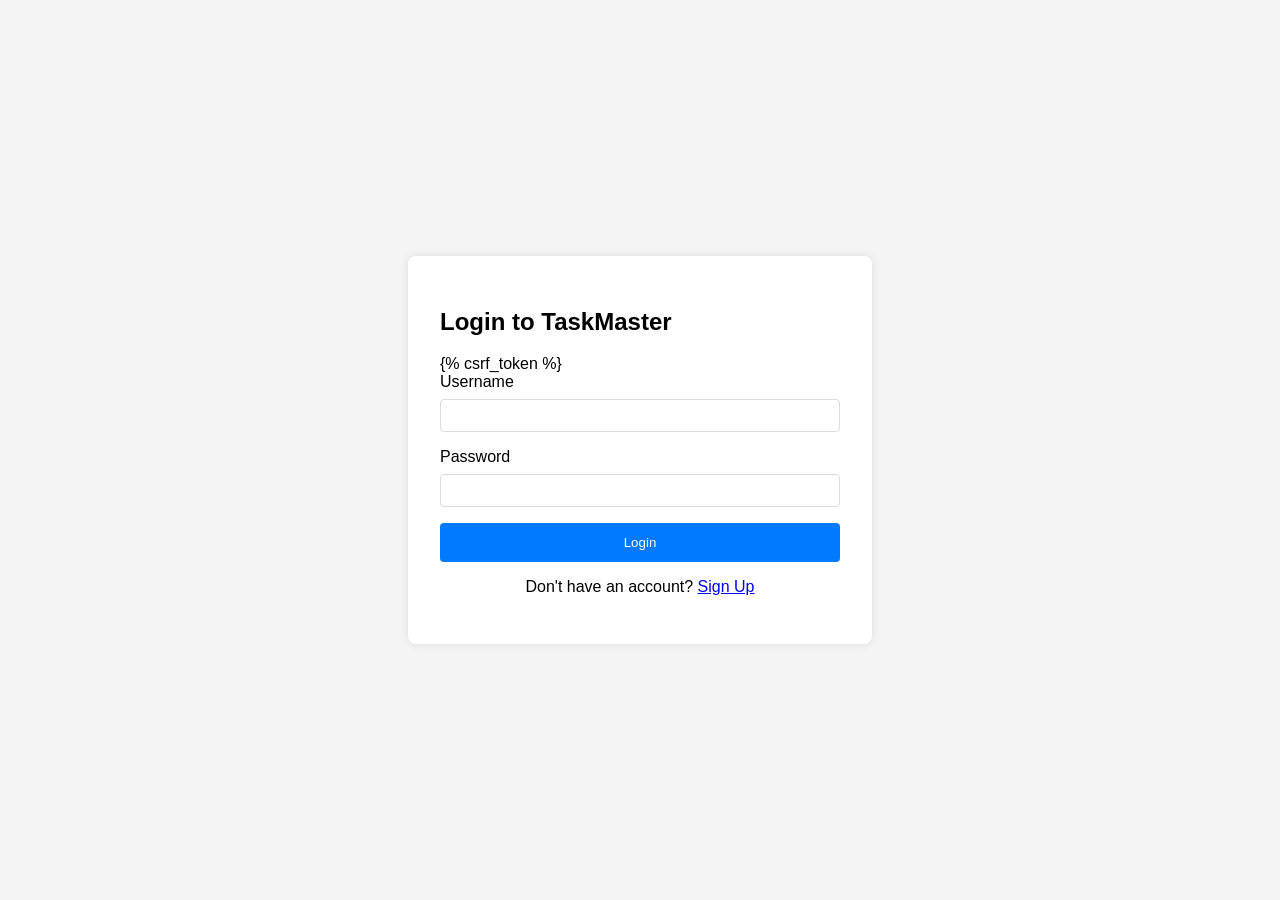
<file: templates/login.html>
<!DOCTYPE html>
<html lang="en">
<head>
    <meta charset="UTF-8">
    <meta name="viewport" content="width=device-width, initial-scale=1.0">
    <title>Login - TaskMaster</title>
    <style>
        body {
            font-family: Arial, sans-serif;
            background-color: #f4f4f4;
            margin: 0;
            display: flex;
            justify-content: center;
            align-items: center;
            height: 100vh;
        }
        .login-container {
            background-color: white;
            padding: 2rem;
            border-radius: 8px;
            box-shadow: 0 0 10px rgba(0,0,0,0.1);
            width: 100%;
            max-width: 400px;
        }
        .form-group {
            margin-bottom: 1rem;
        }
        .form-group label {
            display: block;
            margin-bottom: 0.5rem;
        }
        .form-group input {
            width: 100%;
            padding: 0.5rem;
            border: 1px solid #ddd;
            border-radius: 4px;
            box-sizing: border-box;
        }
        .submit-btn {
            background-color: #007bff;
            color: white;
            padding: 0.75rem;
            border: none;
            border-radius: 4px;
            width: 100%;
            cursor: pointer;
        }
        .submit-btn:hover {
            background-color: #0056b3;
        }
    </style>
</head>
<body>
    <div class="login-container">
        <h2>Login to TaskMaster</h2>
        <form method="POST" action="/login/">
            {% csrf_token %}
            <div class="form-group">
            <label for="username">Username</label>
            <input type="text" id="username" name="username" required>
            </div>
            <div class="form-group">
            <label for="password">Password</label>
            <input type="password" id="password" name="password" required>
            </div>
            <div class="form-group">

            </div>
            <button type="submit" class="submit-btn">Login</button>
        </form>
        <p style="text-align: center; margin-top: 1rem;">
            Don't have an account? <a href="/signup/">Sign Up</a>
        </p>
    </div>
</body>
</html>
</file>
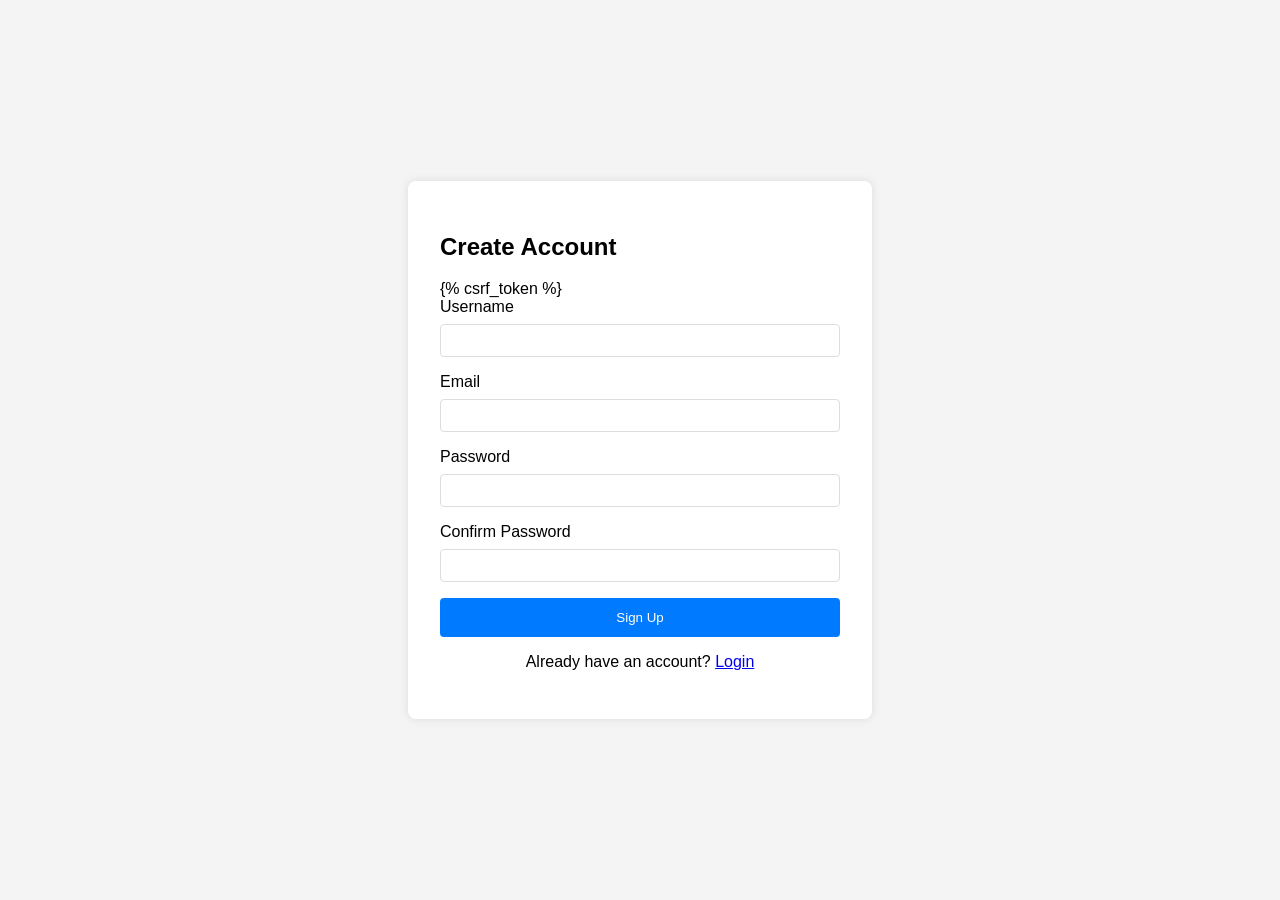
<file: templates/signup.html>
<!DOCTYPE html>
<html lang="en">
<head>
    <meta charset="UTF-8">
    <meta name="viewport" content="width=device-width, initial-scale=1.0">
    <title>Sign Up - TaskMaster</title>
    <style>
        body {
            font-family: Arial, sans-serif;
            background-color: #f4f4f4;
            display: flex;
            justify-content: center;
            align-items: center;
            min-height: 100vh;
            margin: 0;
        }
        .signup-container {
            background-color: white;
            padding: 2rem;
            border-radius: 8px;
            box-shadow: 0 0 10px rgba(0,0,0,0.1);
            width: 100%;
            max-width: 400px;
        }
        .form-group {
            margin-bottom: 1rem;
        }
        label {
            display: block;
            margin-bottom: 0.5rem;
        }
        input {
            width: 100%;
            padding: 0.5rem;
            border: 1px solid #ddd;
            border-radius: 4px;
            box-sizing: border-box;
        }
        button {
            width: 100%;
            padding: 0.75rem;
            background-color: #007bff;
            color: white;
            border: none;
            border-radius: 4px;
            cursor: pointer;
        }
        button:hover {
            background-color: #0056b3;
        }
    </style>
</head>
<body>
    <div class="signup-container">
        <h2>Create Account</h2>
        <form method="POST">
            {% csrf_token %}
            <div class="form-group">
                <label for="username">Username</label>
                <input type="text" id="username" name="username" required>
            </div>
            <div class="form-group">
                <label for="email">Email</label>
                <input type="email" id="email" name="email" required>
            </div>
            <div class="form-group">
                <label for="password">Password</label>
                <input type="password" id="password" name="password" required>
            </div>
            <div class="form-group">
                <label for="confirm_password">Confirm Password</label>
                <input type="password" id="confirm_password" name="confirm_password" required>
            </div>
            <button type="submit">Sign Up</button>
        </form>
        <p style="text-align: center; margin-top: 1rem;">
            Already have an account? <a href="/login/">Login</a>
        </p>
    </div>
</body>
</html>
</file>
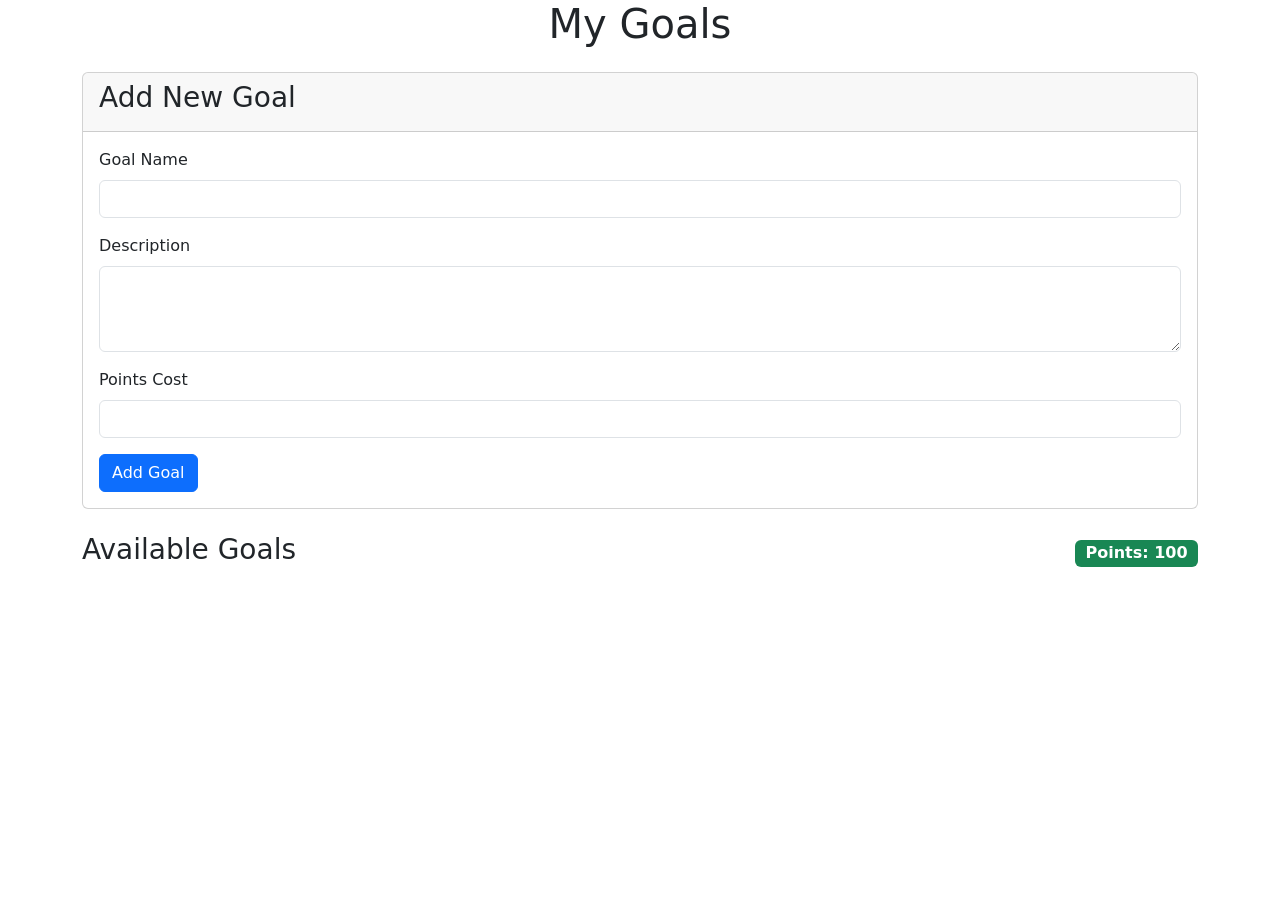
<file: store/templates/goals.html>
<!DOCTYPE html>
<html>
<head>
    <style>
        body {
            margin: 0;
            padding: 0;
            font-family: Arial, sans-serif;
            background-color: #ffffff;
        }
    </style>

    <meta charset="UTF-8">
    <meta name="viewport" content="width=device-width, initial-scale=1.0">
    <title>TaskMaster Store</title>
    <link href="https://cdn.jsdelivr.net/npm/bootstrap@5.3.0/dist/css/bootstrap.min.css" rel="stylesheet">
</head>
<body>
    <main class="container">
        <div class="row">
            <div class="col-12">
                <h1 class="text-center mb-4">My Goals</h1>
            </div>
        </div>
        <div class="row mb-4">
            <div class="col-12">
            <div class="card">
                <div class="card-header">
                <h3>Add New Goal</h3>
                </div>
                <div class="card-body">
                <form id="goalForm">
                    <div class="mb-3">
                    <label for="goalName" class="form-label">Goal Name</label>
                    <input type="text" class="form-control" id="goalName" required>
                    </div>
                    <div class="mb-3">
                    <label for="goalDescription" class="form-label">Description</label>
                    <textarea class="form-control" id="goalDescription" rows="3" required></textarea>
                    </div>
                    <div class="mb-3">
                    <label for="goalPoints" class="form-label">Points Cost</label>
                    <input type="number" class="form-control" id="goalPoints" min="1" required>
                    </div>
                    <button type="submit" class="btn btn-primary">Add Goal</button>
                </form>
                </div>
            </div>
            </div>
        </div>
        
        <div class="row mb-3">
            <div class="col-12">
            <div class="d-flex justify-content-between align-items-center">
                <h3>Available Goals</h3>
                <div class="badge bg-success fs-6">Points: <span id="userPoints">100</span></div>
            </div>
            </div>
        </div>
        
        <div class="row" id="goalsList">
            <!-- Goal cards will be dynamically added here -->
        </div>

        <script>
            let userPoints = parseInt(localStorage.getItem('userPoints')) || 100;
            let goals = JSON.parse(localStorage.getItem('goals')) || [];
            let completedGoals = JSON.parse(localStorage.getItem('completedGoals')) || [];

            document.getElementById('userPoints').textContent = userPoints;

            document.getElementById('goalForm').addEventListener('submit', function(e) {
            e.preventDefault();
            
            const name = document.getElementById('goalName').value;
            const description = document.getElementById('goalDescription').value;
            const points = parseInt(document.getElementById('goalPoints').value);
            
            const goal = {
                id: Date.now(),
                name: name,
                description: description,
                points: points,
                dateAdded: new Date().toISOString()
            };
            
            goals.push(goal);
            localStorage.setItem('goals', JSON.stringify(goals));
            
            this.reset();
            renderGoals();
            });

            function renderGoals() {
            const goalsList = document.getElementById('goalsList');
            goalsList.innerHTML = '';
            
            goals.forEach(goal => {
                const canAfford = userPoints >= goal.points;
                const goalCard = `
                <div class="col-md-6 col-lg-4 mb-3">
                    <div class="card h-100">
                    <div class="card-body">
                        <h5 class="card-title">${goal.name}</h5>
                        <p class="card-text">${goal.description}</p>
                        <p class="card-text"><strong>Cost: ${goal.points} points</strong></p>
                    </div>
                    <div class="card-footer">
                        <button class="btn ${canAfford ? 'btn-success' : 'btn-secondary'}" 
                            onclick="completeGoal(${goal.id})" 
                            ${canAfford ? '' : 'disabled'}>
                        ${canAfford ? 'Complete Goal' : 'Not Enough Points'}
                        </button>
                    </div>
                    </div>
                </div>
                `;
                goalsList.innerHTML += goalCard;
            });
            }

            function completeGoal(goalId) {
            const goalIndex = goals.findIndex(g => g.id === goalId);
            if (goalIndex === -1) return;
            
            const goal = goals[goalIndex];
            if (userPoints >= goal.points) {
                userPoints -= goal.points;
                goals.splice(goalIndex, 1);
                
                goal.completedDate = new Date().toISOString();
                completedGoals.push(goal);
                
                localStorage.setItem('userPoints', userPoints);
                localStorage.setItem('goals', JSON.stringify(goals));
                localStorage.setItem('completedGoals', JSON.stringify(completedGoals));
                
                document.getElementById('userPoints').textContent = userPoints;
                renderGoals();
            }
            }

            // Initial render
            renderGoals();
        </script>
    </main>

    <script src="https://cdn.jsdelivr.net/npm/bootstrap@5.3.0/dist/js/bootstrap.bundle.min.js"></script>
</body>
</html>
</file>
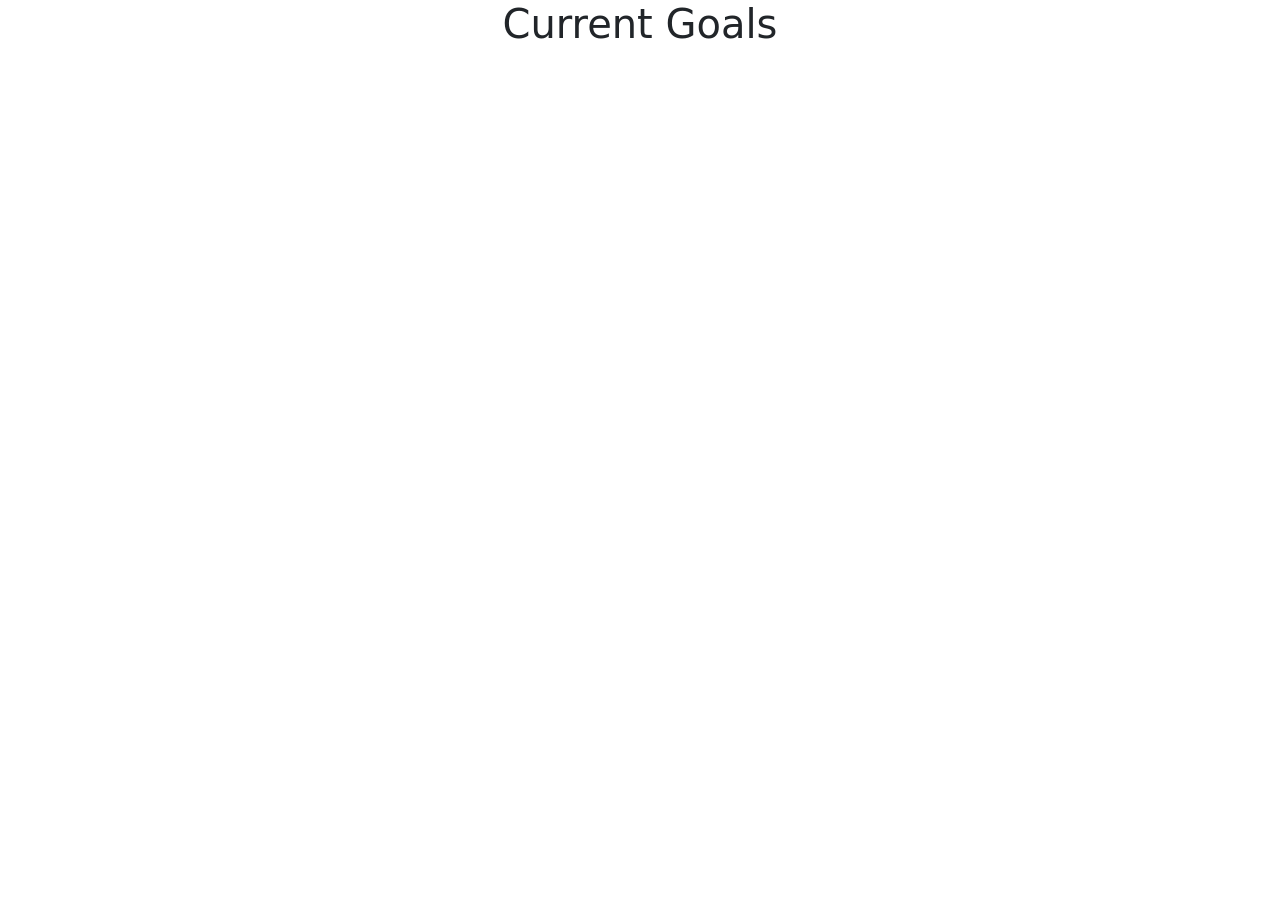
<file: store/templates/home.html>
<!DOCTYPE html>
<html>
<head>
    <style>
        body {
            margin: 0;
            padding: 0;
            font-family: Arial, sans-serif;
            background-color: #ffffff;
        }
    </style>

    <meta charset="UTF-8">
    <meta name="viewport" content="width=device-width, initial-scale=1.0">
    <title>TaskMaster Store</title>
    <link href="https://cdn.jsdelivr.net/npm/bootstrap@5.3.0/dist/css/bootstrap.min.css" rel="stylesheet">
</head>
<body>
    <main class="container">
        <div class="row">
            <div class="col-12">
                <h1 class="text-center mb-4">Current Goals</h1>
            </div>
        </div>
        <div class="row" id="featured-products">
            <!-- Product cards will go here -->
        </div>
    </main>

    <script src="https://cdn.jsdelivr.net/npm/bootstrap@5.3.0/dist/js/bootstrap.bundle.min.js"></script>
</body>
</html>
</file>
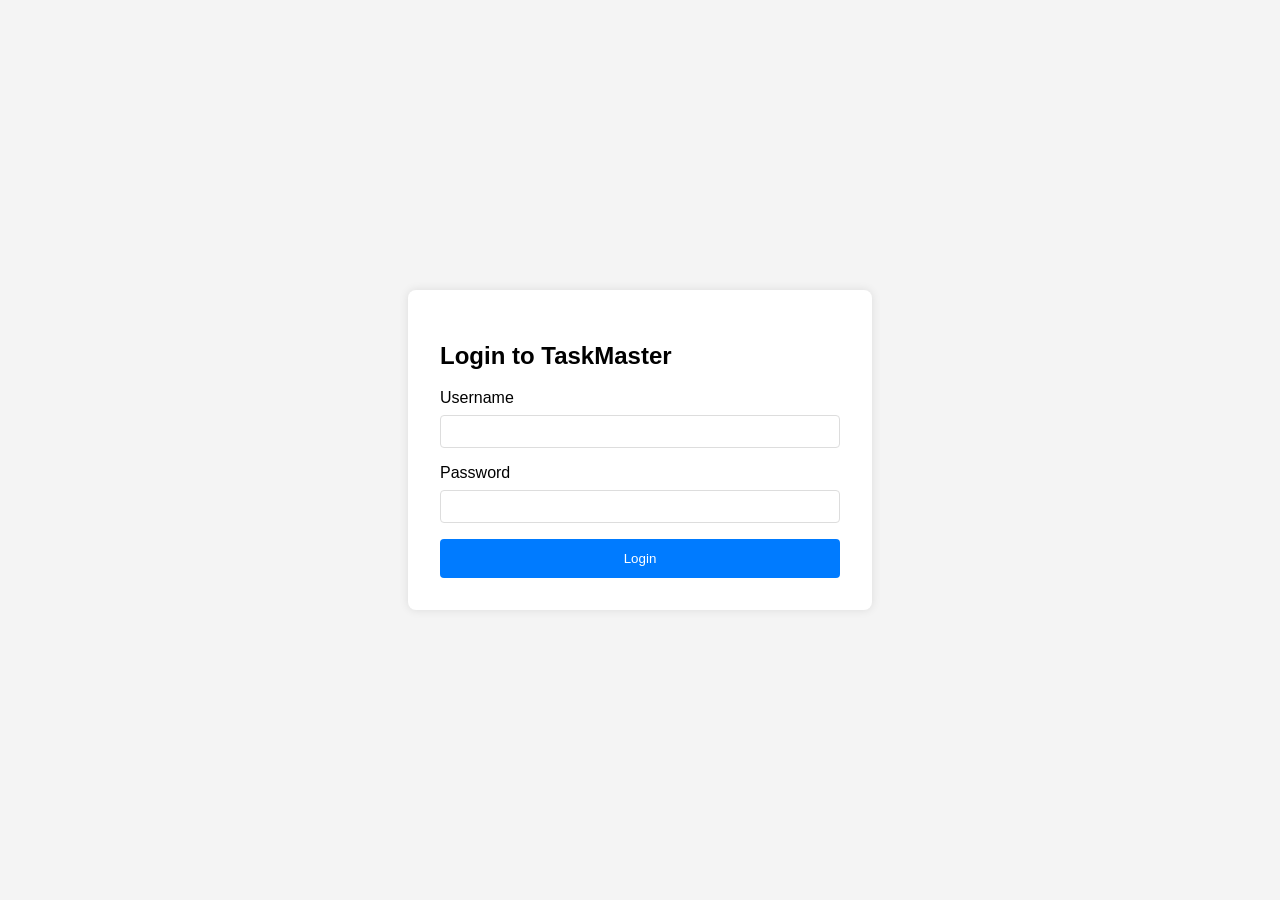
<file: store/templates/login.html>
<!DOCTYPE html>
<html lang="en">
<head>
    <meta charset="UTF-8">
    <meta name="viewport" content="width=device-width, initial-scale=1.0">
    <title>Login - TaskMaster</title>
    <style>
        body {
            font-family: Arial, sans-serif;
            background-color: #f4f4f4;
            margin: 0;
            display: flex;
            justify-content: center;
            align-items: center;
            height: 100vh;
        }
        .login-container {
            background-color: white;
            padding: 2rem;
            border-radius: 8px;
            box-shadow: 0 0 10px rgba(0,0,0,0.1);
            width: 100%;
            max-width: 400px;
        }
        .form-group {
            margin-bottom: 1rem;
        }
        .form-group label {
            display: block;
            margin-bottom: 0.5rem;
        }
        .form-group input {
            width: 100%;
            padding: 0.5rem;
            border: 1px solid #ddd;
            border-radius: 4px;
            box-sizing: border-box;
        }
        .submit-btn {
            background-color: #007bff;
            color: white;
            padding: 0.75rem;
            border: none;
            border-radius: 4px;
            width: 100%;
            cursor: pointer;
        }
        .submit-btn:hover {
            background-color: #0056b3;
        }
    </style>
</head>
<body>
    <div class="login-container">
        <h2>Login to TaskMaster</h2>
        <form method="POST" action="/login">
            <div class="form-group">
            <label for="username">Username</label>
            <input type="text" id="username" name="username" required>
            </div>
            <div class="form-group">
            <label for="password">Password</label>
            <input type="password" id="password" name="password" required>
            </div>
            <div class="form-group">

            </div>
            <button type="submit" class="submit-btn">Login</button>
        </form>
    </div>
</body>
</html>
</file>
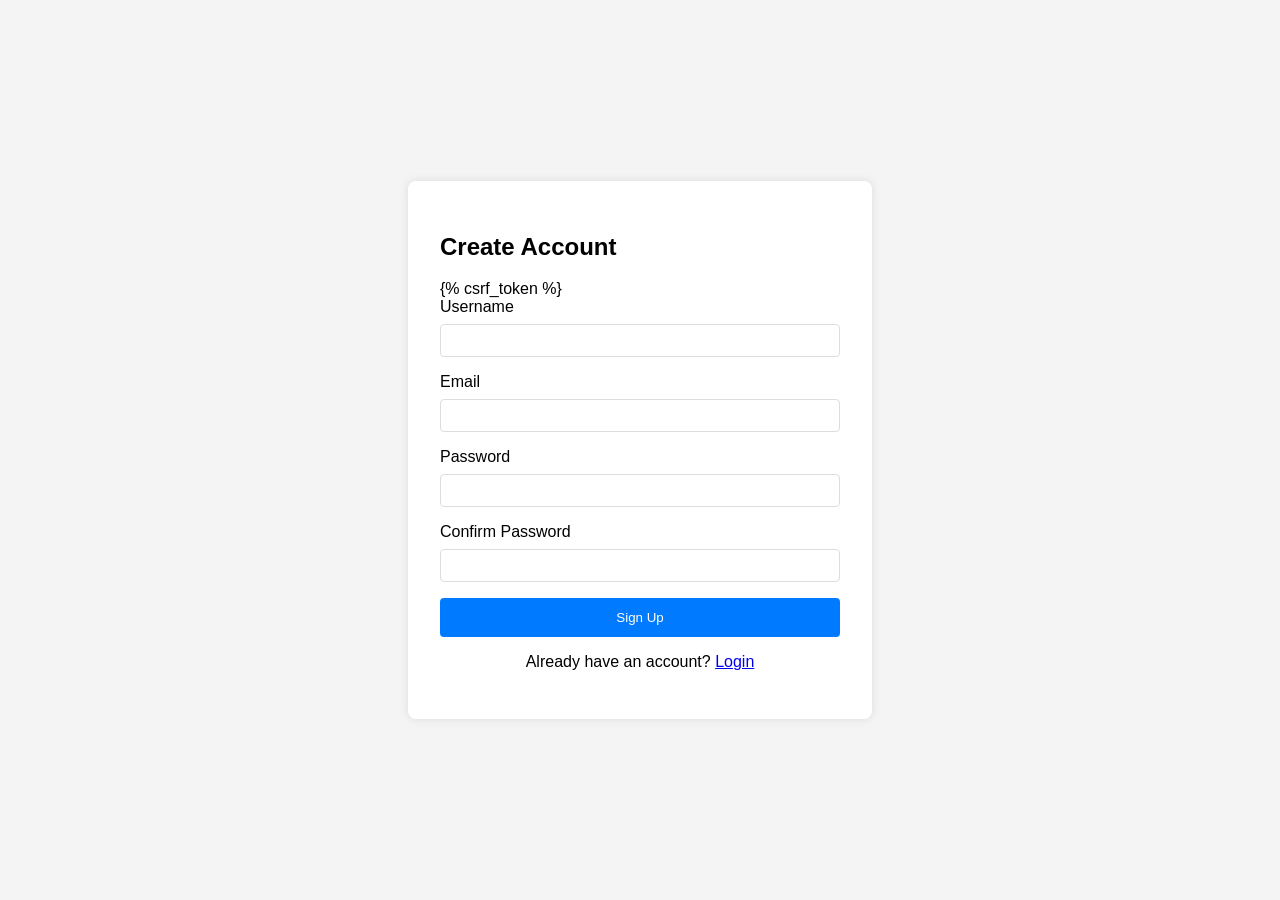
<file: store/templates/signup.html>
<!DOCTYPE html>
<html lang="en">
<head>
    <meta charset="UTF-8">
    <meta name="viewport" content="width=device-width, initial-scale=1.0">
    <title>Sign Up - TaskMaster</title>
    <style>
        body {
            font-family: Arial, sans-serif;
            background-color: #f4f4f4;
            display: flex;
            justify-content: center;
            align-items: center;
            min-height: 100vh;
            margin: 0;
        }
        .signup-container {
            background-color: white;
            padding: 2rem;
            border-radius: 8px;
            box-shadow: 0 0 10px rgba(0,0,0,0.1);
            width: 100%;
            max-width: 400px;
        }
        .form-group {
            margin-bottom: 1rem;
        }
        label {
            display: block;
            margin-bottom: 0.5rem;
        }
        input {
            width: 100%;
            padding: 0.5rem;
            border: 1px solid #ddd;
            border-radius: 4px;
            box-sizing: border-box;
        }
        button {
            width: 100%;
            padding: 0.75rem;
            background-color: #007bff;
            color: white;
            border: none;
            border-radius: 4px;
            cursor: pointer;
        }
        button:hover {
            background-color: #0056b3;
        }
    </style>
</head>
<body>
    <div class="signup-container">
        <h2>Create Account</h2>
        <form method="POST">
            {% csrf_token %}
            <div class="form-group">
                <label for="username">Username</label>
                <input type="text" id="username" name="username" required>
            </div>
            <div class="form-group">
                <label for="email">Email</label>
                <input type="email" id="email" name="email" required>
            </div>
            <div class="form-group">
                <label for="password">Password</label>
                <input type="password" id="password" name="password" required>
            </div>
            <div class="form-group">
                <label for="confirm_password">Confirm Password</label>
                <input type="password" id="confirm_password" name="confirm_password" required>
            </div>
            <button type="submit">Sign Up</button>
        </form>
        <p style="text-align: center; margin-top: 1rem;">
            Already have an account? <a href="/login">Login</a>
        </p>
    </div>
</body>
</html>
</file>
